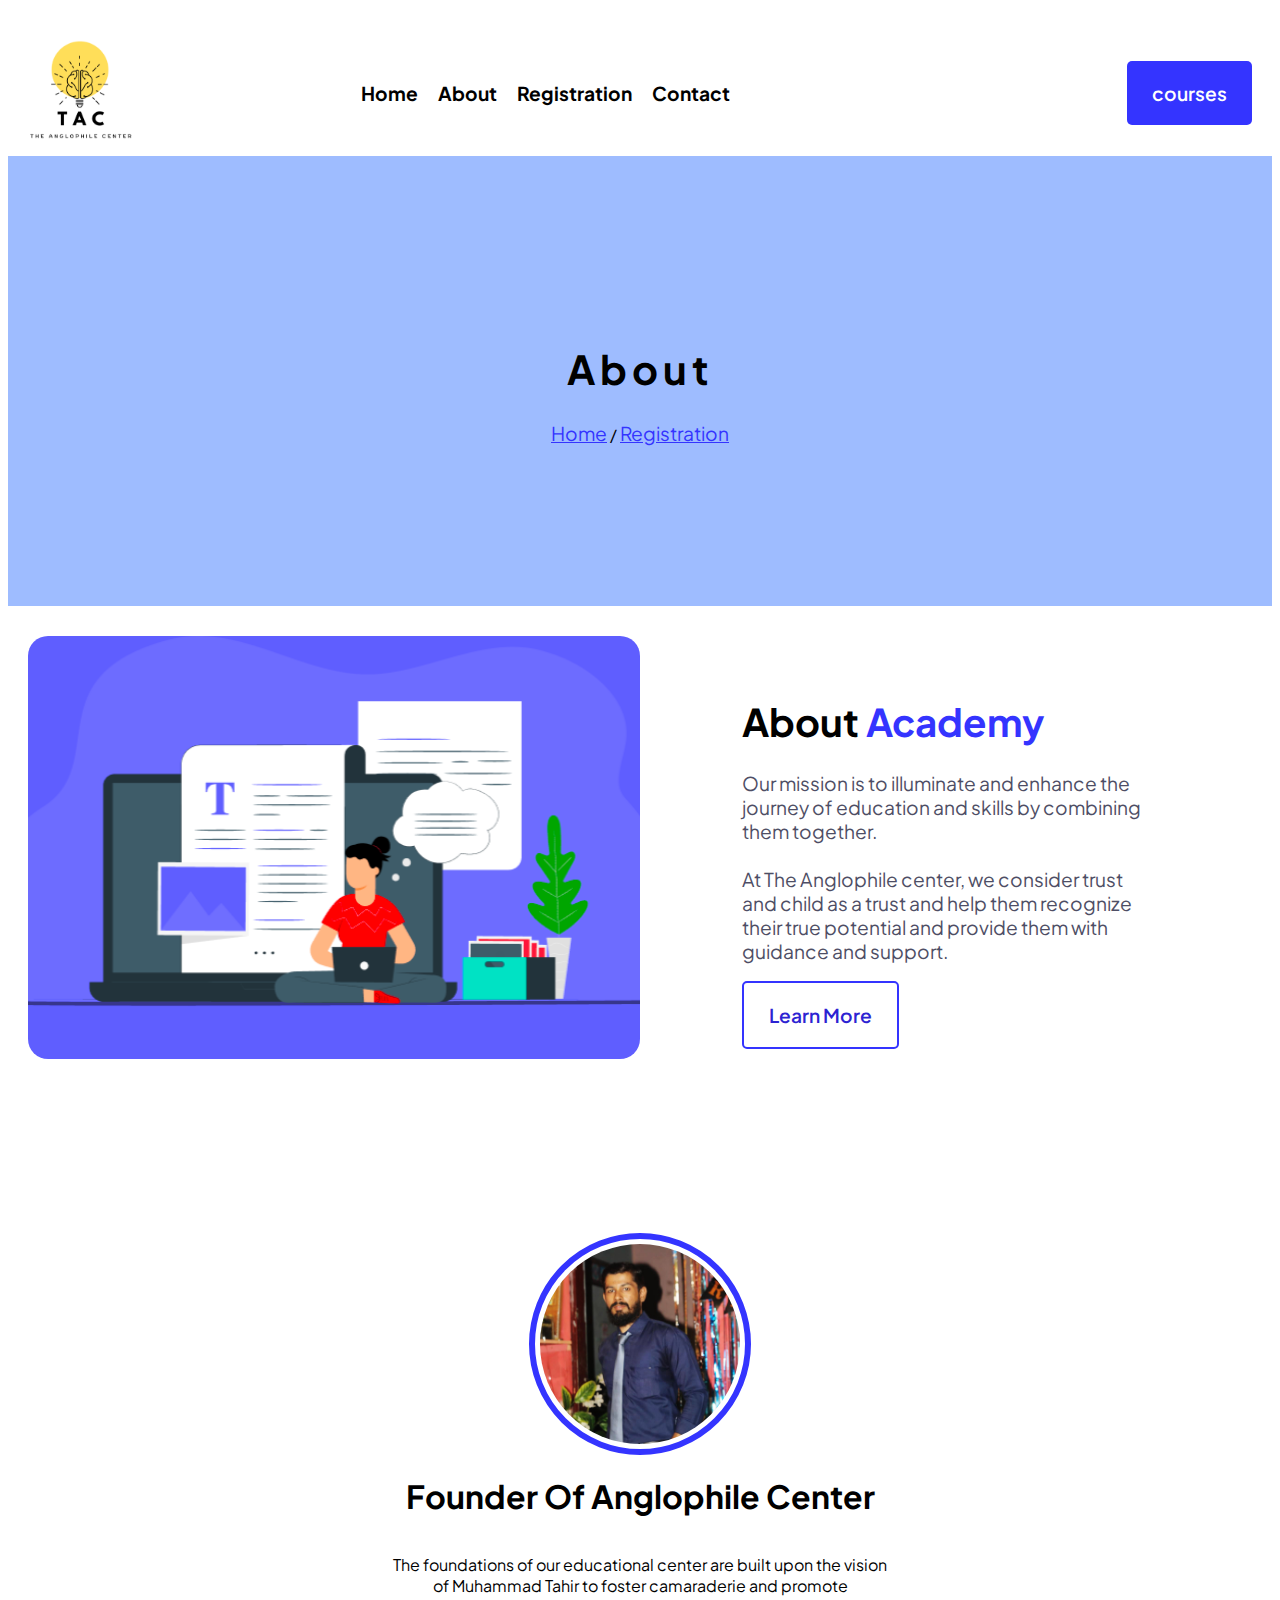
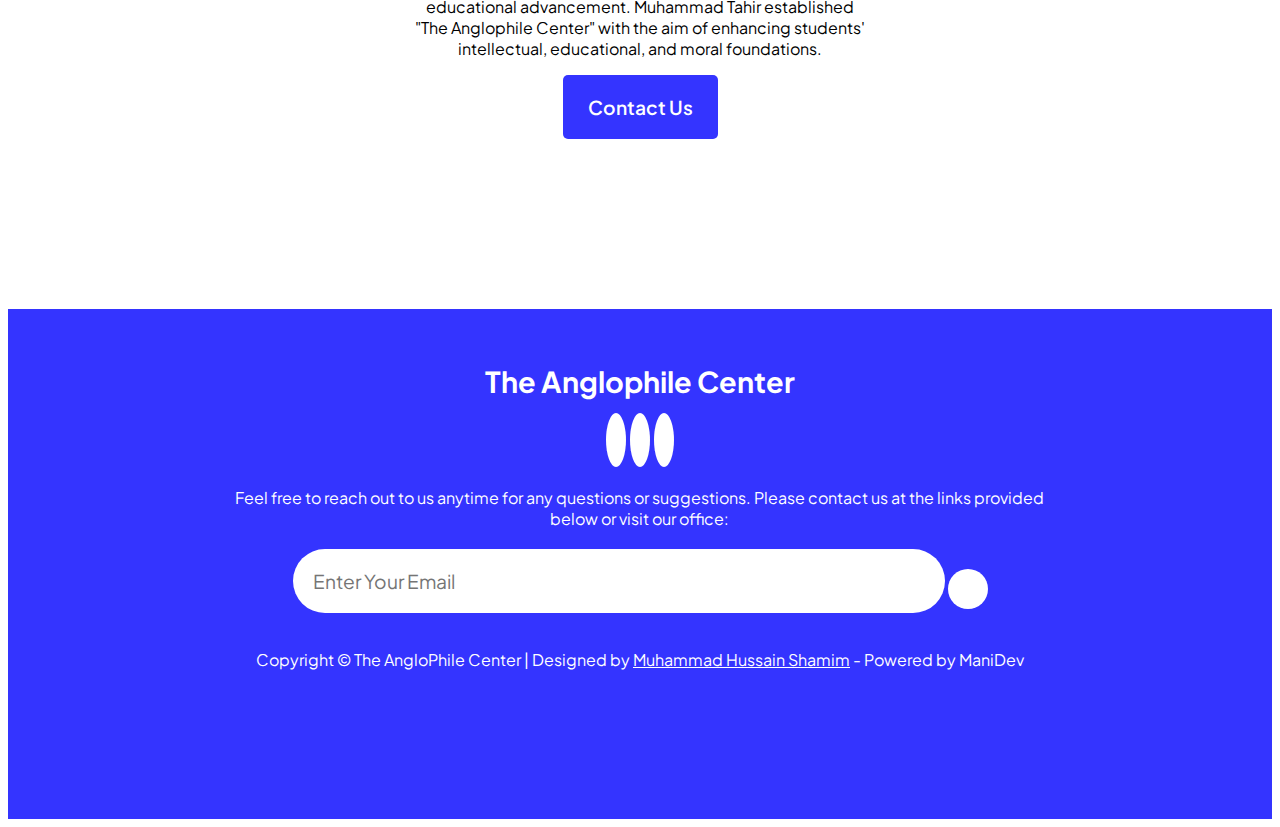
<file: pages.html/about.html>
<!DOCTYPE html>
<html lang="en">

<head>
    <meta charset="UTF-8">
    <meta name="viewport" content="width=device-width, initial-scale=1.0">
    <title>The Anglophile Center</title>

    <!-- pages link -->

    <!-- color Variables -->
    <link rel="stylesheet" href="/styling/variables.css">

    <!-- fonts -->
    <link rel="stylesheet" href="/styling/font.css">

    <!-- icons -->
    <link rel="stylesheet" href="/styling/icon.css">

    <!-- rsponsive -->
    <link rel="stylesheet" href="/styling/responsive.css">

    <!-- styling -->
    <link rel="stylesheet" href="/styling/style.css">


    <!-- extra links -->
    <link rel="stylesheet" href="https://cdnjs.cloudflare.com/ajax/libs/font-awesome/6.5.2/css/all.min.css"
        integrity="sha512-SnH5WK+bZxgPHs44uWIX+LLJAJ9/2PkPKZ5QiAj6Ta86w+fsb2TkcmfRyVX3pBnMFcV7oQPJkl9QevSCWr3W6A=="
        crossorigin="anonymous" referrerpolicy="no-referrer" />

        <!-- night -->
        <link rel="stylesheet" href="" id="styleLink">

</head>

<body>
    <div class="nav2" id="secondNav">
      
        <div class="list">
            <ul class="secondNav">
                <!-- <i class="fa-solid fa-bars-staggered" onclick="Bar()">X</i> -->
                <i class="fa fa-times" aria-hidden="true" onclick="Bar()"></i>

                <a href="/index.html" id="same">
                    <li>home</li>
                </a>
                <a href="/pages.html/about.html">
                    <li>about</li>
                </a>
                <a href="/pages.html/courses.html">
                    <li>courses</li>
                </a>
                <a href="/pages.html/registration.html">
                    <li>registration</li>
                </a>
                <a href="/pages.html/contact.html">
                    <li>contact</li>
                </a>
            </ul>
            <div class="secondicon">
                <i class="fa-solid fa-sun" onclick="diin()" id="din" ></i>
                <i class="fa-solid fa-moon" onclick="raaat()" id="raat" ></i>

            </div>
        </div>

    </div>
    <!-- sfnc  -->
    <header>
        <nav class="flex ">
            <div class="logo">
                <img src="/images/logo 1 (1).png" alt="logo" id="logo">
            </div>
            <div class="list">
                <ul class="flex">
                    <a href="/index.html" id="same">
                        <li>home</li>
                    </a>
                    <a href="/pages.html/about.html">
                        <li>about</li>
                    </a>
                    <a href="/pages.html/registration.html">
                        <li>registration</li>
                    </a>
                    <a href="/pages.html/contact.html">
                        <li>contact</li>
                    </a>
                </ul>
            </div>
            <div class="icon">
                <i class="fa-solid fa-sun" onclick="day()" id="day"></i>
                <i class="fa-solid fa-moon" onclick="night()" id="night" ></i>

            </div>
            <div class="button">
                <a href="/pages.html/courses.html" class="buttons">courses</a>
                <i class="fa-solid fa-bars-staggered" onclick="NavBar()" id="Nav"></i>
            </div>
        </nav>
    </header>
 <!-- section -->
 <section class="herosection flex">
    <h1>About</h1>
<div>
    <a href="/index.html">home</a> /
    <a href="/pages.html/registration.html">registration</a>
</div>
</section>
<!-- section -->
<!-- sec1 -->
<section class="section sec2 flex">
    <div class="image">
        <img src="/images/about1.png"
            alt="about Image">
    </div>
    <div class="text">
        <h1>About <span>Academy</span></h1>
        <p>Our mission is to illuminate and enhance the journey of education and skills by combining them together. <br> <br> At The Anglophile center, we consider trust and child as a trust and help them recognize their true potential and provide them with guidance and support.
        </p>
        <a href="/pages.html/courses.html" class="bt buttons">Learn More</a>
    </div>
</section>
<!-- sec1 -->
<!-- sec2 -->
<section class="section sec5 flex">
    <img src="/images/sirTahir.jpg"
        alt="Academy fonder image">
    <h1>Founder Of Anglophile Center</h1>
    <p>The foundations of our educational center are built upon the vision of Muhammad Tahir to foster camaraderie and promote educational advancement. Muhammad Tahir established <br> "The Anglophile Center" with the aim of enhancing students' intellectual, educational, and moral foundations.</p>
    <a href="/pages.html/contact.html" class="buttons">Contact Us</a>
</section>
<!-- sec2 -->
    <!-- footer -->
    <section class="section sec7 footer">
        <div class="text">
            <h2>The Anglophile Center</h2>
            <div class="icons">
               <a href="https://www.facebook.com/groups/689946211160944/"><i class="fa-brands fa-facebook"></i></a>
               <i class="fa-brands fa-whatsapp" onclick="NumberSir()"></i>
                <a href="https://www.youtube.com/@theanglophilecenter4588/featured"> <i class="fa-brands fa-youtube"></i></a>
               
            </div>
        </div>
        <div class="seacrh flex">
            <p class="pera">Feel free to reach out to us anytime for any questions or suggestions. Please contact us at the links provided below or visit our office:</p>
            <form action="#" id="contactForm">
                <input type="email" required placeholder="Enter Your Email" id="email">
                <button type="submit"><i class="fa-solid fa-share"></i></button>
            </form>

            <p>Copyright © The AngloPhile Center | Designed by <a href="https://github.com/hussainshamim16">Muhammad
                    Hussain Shamim</a> - Powered by ManiDev

            </p>
        </div>

    </section>

    <script src="/js Flow/app.js"></script>
</body>

</html>
</file>
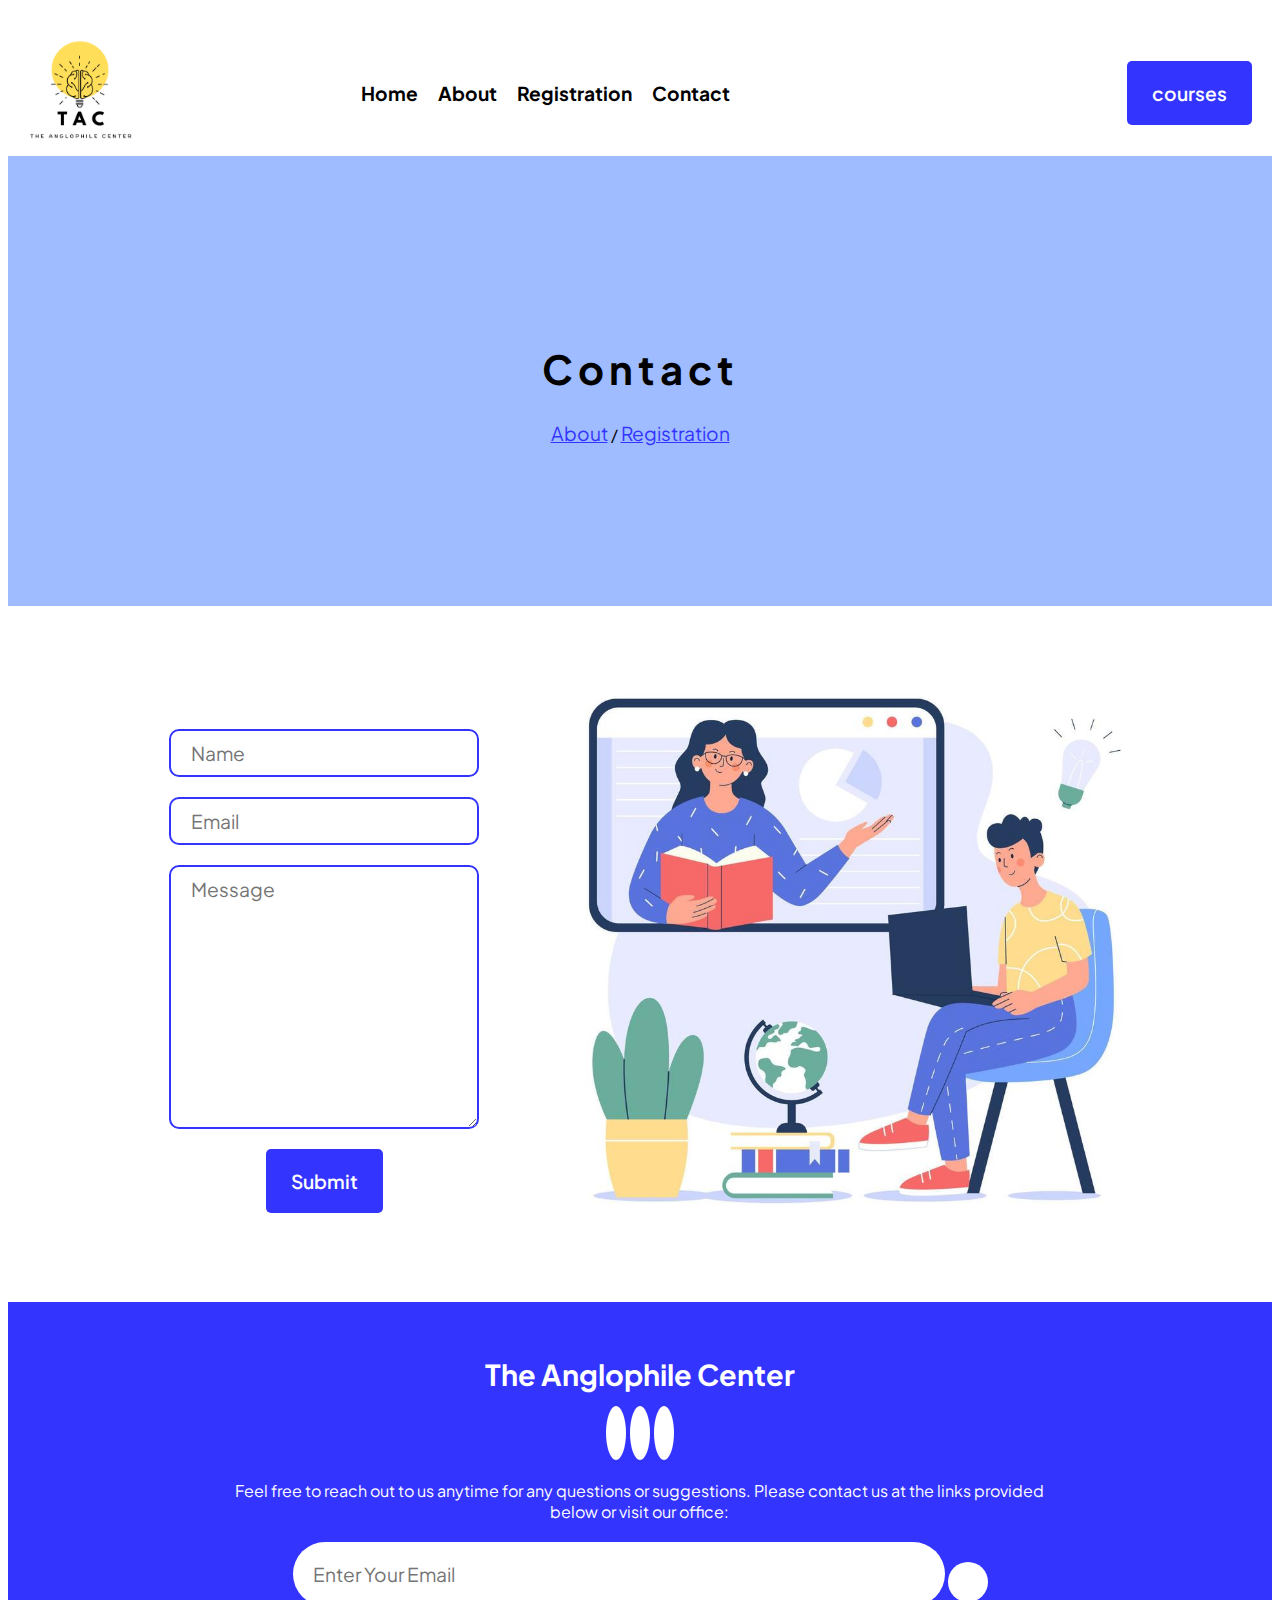
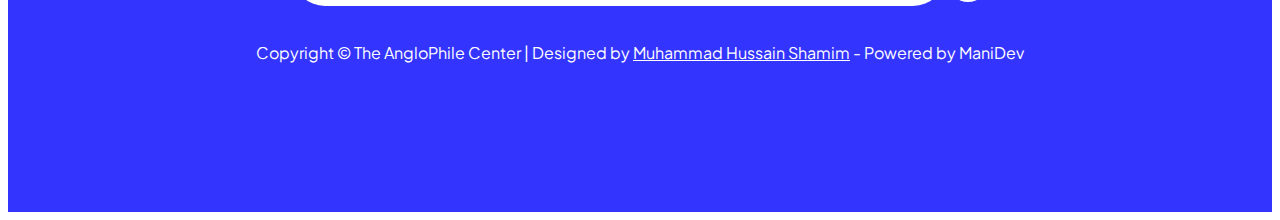
<file: pages.html/contact.html>
<!DOCTYPE html>
<html lang="en">

<head>
    <meta charset="UTF-8">
    <meta name="viewport" content="width=device-width, initial-scale=1.0">
    <title>The Anglophile Center</title>

    <!-- pages link -->

    <!-- color Variables -->
    <link rel="stylesheet" href="/styling/variables.css">

    <!-- fonts -->
    <link rel="stylesheet" href="/styling/font.css">

    <!-- icons -->
    <link rel="stylesheet" href="/styling/icon.css">

    <!-- rsponsive -->
    <link rel="stylesheet" href="/styling/responsive.css">

    <!-- styling -->
    <link rel="stylesheet" href="/styling/style.css">


    <!-- extra links -->
    <link rel="stylesheet" href="https://cdnjs.cloudflare.com/ajax/libs/font-awesome/6.5.2/css/all.min.css"
        integrity="sha512-SnH5WK+bZxgPHs44uWIX+LLJAJ9/2PkPKZ5QiAj6Ta86w+fsb2TkcmfRyVX3pBnMFcV7oQPJkl9QevSCWr3W6A=="
        crossorigin="anonymous" referrerpolicy="no-referrer" />
  <!-- night -->
  <link rel="stylesheet" href="" id="styleLink">

</head>

<body>
    <div class="nav2" id="secondNav">
      
        <div class="list">
            <ul class="secondNav">
                <!-- <i class="fa-solid fa-bars-staggered" onclick="Bar()">X</i> -->
                <i class="fa fa-times" aria-hidden="true" onclick="Bar()"></i>

                <a href="/index.html" id="same">
                    <li>home</li>
                </a>
                <a href="/pages.html/about.html">
                    <li>about</li>
                </a>
                <a href="/pages.html/courses.html">
                    <li>courses</li>
                </a>
                <a href="/pages.html/registration.html">
                    <li>registration</li>
                </a>
                <a href="/pages.html/contact.html">
                    <li>contact</li>
                </a>
            </ul>
            <div class="secondicon">
                <i class="fa-solid fa-sun" onclick="diin()" id="din" ></i>
                <i class="fa-solid fa-moon" onclick="raaat()" id="raat" ></i>

            </div>
        </div>

    </div>
    <!-- sfnc  -->
    <header>
        <nav class="flex ">
            <div class="logo">
                <img src="/images/logo 1 (1).png" alt="logo" id="logo">
            </div>
            <div class="list">
                <ul class="flex">
                    <a href="/index.html" id="same">
                        <li>home</li>
                    </a>
                    <a href="/pages.html/about.html">
                        <li>about</li>
                    </a>
                    <a href="/pages.html/registration.html">
                        <li>registration</li>
                    </a>
                    <a href="/pages.html/contact.html">
                        <li>contact</li>
                    </a>
                </ul>
            </div>
            <div class="icon">
                <i class="fa-solid fa-sun" onclick="day()" id="day"></i>
                <i class="fa-solid fa-moon" onclick="night()" id="night" ></i>

            </div>
            <div class="button">
                <a href="/pages.html/courses.html" class="buttons">courses</a>
                <i class="fa-solid fa-bars-staggered" onclick="NavBar()" id="Nav"></i>
            </div>
        </nav>
    </header>

    <!--  -->
     <!-- section -->
     <section class="herosection flex">
        <h1>contact</h1>
    <div>
        <a href="/pages.html/about.html">About</a> /
        <a href="/pages.html/registration.html">registration</a>
    </div>
    </section>
    <!-- section -->
     <!--  -->
     <section class="contact">
       <div class="images">
        <img src="/images/contact.jpg" alt="studentImages" >
       </div>
       <div class="forms">
        <form action="#" class=" flex">
         <h1>Contact Us</h1>
         <input type="text" name="" id="" placeholder="Name" required>
         <input type="email" name="" id="" placeholder="Email" required>
         <textarea name="" id="" cols="30" rows="10" placeholder="Message" required></textarea>
         <button type="submit" class="buttons">Submit</button>
        </form>
        </div>
     </section>
      
     </section>
     <!--  -->
    <!-- footer -->
    <section class="section sec7 footer">
        <div class="text">
            <h2>The Anglophile Center</h2>
            <div class="icons">
               <a href="https://www.facebook.com/groups/689946211160944/"><i class="fa-brands fa-facebook"></i></a>
               <i class="fa-brands fa-whatsapp" onclick="NumberSir()"></i>
                <a href="https://www.youtube.com/@theanglophilecenter4588/featured"> <i class="fa-brands fa-youtube"></i></a>
               
            </div>
        </div>
        <div class="seacrh flex">
            <p class="pera">Feel free to reach out to us anytime for any questions or suggestions. Please contact us at the links provided below or visit our office:</p>
            <form action="#" id="contactForm">
                <input type="email" required placeholder="Enter Your Email" id="email">
                <button type="submit"><i class="fa-solid fa-share"></i></button>
            </form>

            <p>Copyright © The AngloPhile Center | Designed by <a href="https://github.com/hussainshamim16">Muhammad
                    Hussain Shamim</a> - Powered by ManiDev

            </p>
        </div>

    </section>

   
    <script src="/js Flow/app.js"></script>
</body>

</html>
</file>
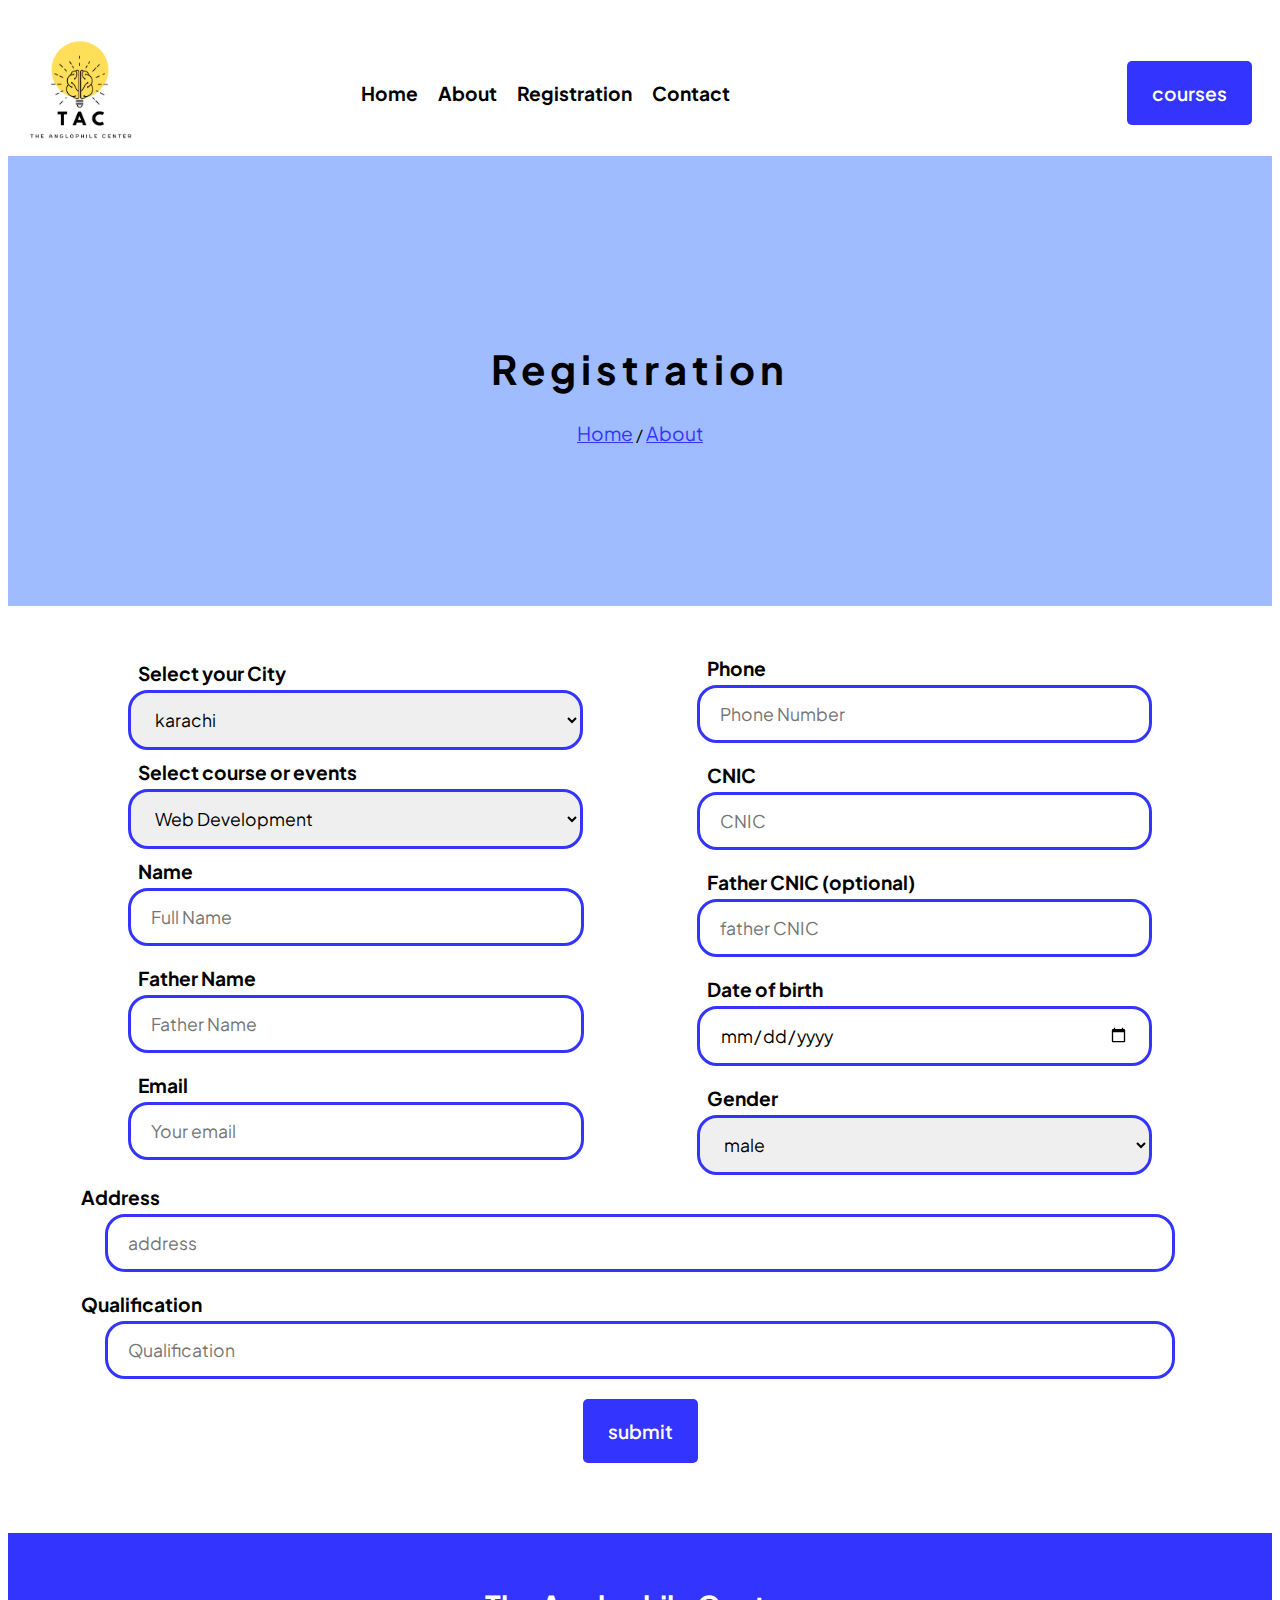
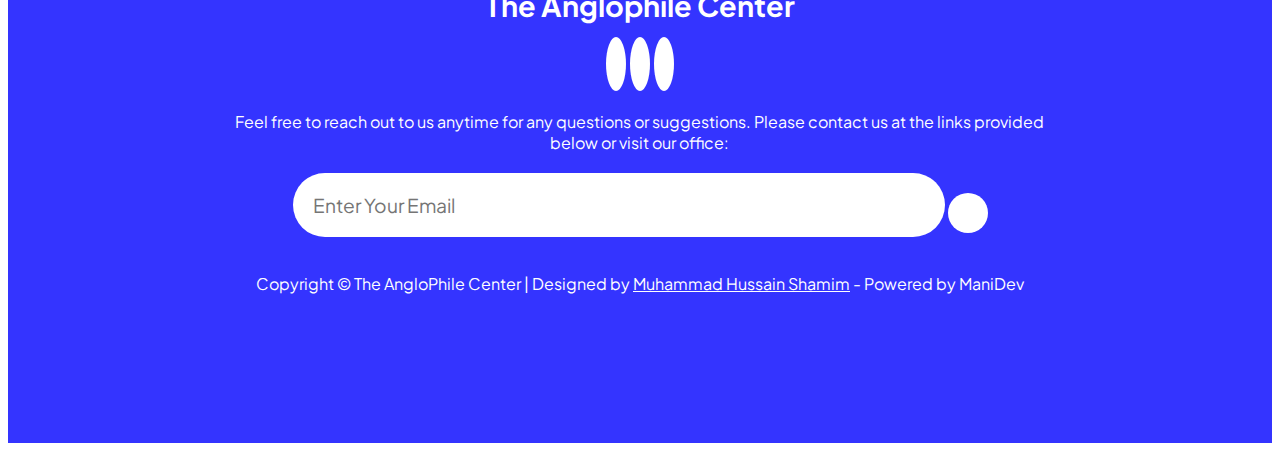
<file: pages.html/registration.html>
<!DOCTYPE html>
<html lang="en">

<head>
    <meta charset="UTF-8">
    <meta name="viewport" content="width=device-width, initial-scale=1.0">
    <title>The Anglophile Center</title>

    <!-- pages link -->

    <!-- color Variables -->
    <link rel="stylesheet" href="/styling/variables.css">

    <!-- fonts -->
    <link rel="stylesheet" href="/styling/font.css">

    <!-- icons -->
    <link rel="stylesheet" href="/styling/icon.css">

    <!-- rsponsive -->
    <link rel="stylesheet" href="/styling/responsive.css">

    <!-- styling -->
    <link rel="stylesheet" href="/styling/style.css">


    <!-- extra links -->
    <link rel="stylesheet" href="https://cdnjs.cloudflare.com/ajax/libs/font-awesome/6.5.2/css/all.min.css"
        integrity="sha512-SnH5WK+bZxgPHs44uWIX+LLJAJ9/2PkPKZ5QiAj6Ta86w+fsb2TkcmfRyVX3pBnMFcV7oQPJkl9QevSCWr3W6A=="
        crossorigin="anonymous" referrerpolicy="no-referrer" />


  <!-- night -->
  <link rel="stylesheet" href="" id="styleLink">

</head>

<body>
    <div class="nav2" id="secondNav">
      
        <div class="list">
            <ul class="secondNav">
                <!-- <i class="fa-solid fa-bars-staggered" onclick="Bar()">X</i> -->
                <i class="fa fa-times" aria-hidden="true" onclick="Bar()"></i>

                <a href="/index.html" id="same">
                    <li>home</li>
                </a>
                <a href="/pages.html/about.html">
                    <li>about</li>
                </a>
                <a href="/pages.html/courses.html">
                    <li>courses</li>
                </a>
                <a href="/pages.html/registration.html">
                    <li>registration</li>
                </a>
                <a href="/pages.html/contact.html">
                    <li>contact</li>
                </a>
            </ul>
            <div class="secondicon">
                <i class="fa-solid fa-sun" onclick="diin()" id="din" ></i>
                <i class="fa-solid fa-moon" onclick="raaat()" id="raat" ></i>

            </div>
        </div>

    </div>
    <!-- sfnc  -->
    <header>
        <nav class="flex ">
            <div class="logo">
                <img src="/images/logo 1 (1).png" alt="logo" id="logo">
            </div>
            <div class="list">
                <ul class="flex">
                    <a href="/index.html" id="same">
                        <li>home</li>
                    </a>
                    <a href="/pages.html/about.html">
                        <li>about</li>
                    </a>
                    <a href="/pages.html/registration.html">
                        <li>registration</li>
                    </a>
                    <a href="/pages.html/contact.html">
                        <li>contact</li>
                    </a>
                </ul>
            </div>
            <div class="icon">
                <i class="fa-solid fa-sun" onclick="day()" id="day"></i>
                <i class="fa-solid fa-moon" onclick="night()" id="night" ></i>

            </div>
            <div class="button">
                <a href="/pages.html/courses.html" class="buttons">courses</a>
                <i class="fa-solid fa-bars-staggered" onclick="NavBar()" id="Nav"></i>
            </div>
        </nav>
    </header>
 <!-- section -->        <section class="herosection flex">
    <h1>registration</h1>
<div>
    <a href="/index.html">home</a> /
    <a href="/pages.html/about.html">About</a>
</div>
</section>
<!-- section -->
   <!--  -->

    

    <section class="sec8 form">
        <form class="flex">

            <div class="section1">

                <label for="city">Select your City</label>
                <select name="city" id="cityName">
                    <option value="karachi">karachi</option>
                </select>

                <label for="course or events">Select course or events</label>
                <select name="course or events" id="course">
                    <option value="Web Development">Web Development</option>
                    <option value="Web Designing">Web Designing</option>
                    <option value="Graphic Designing">Graphic Designing</option>
                    <option value="Ms Office Automation">Ms Office Automation</option>
                    <option value="CIT">CIT</option>
                    <option value="TCIT">TCIT</option>
                    <option value="Video Editing">Video Editing</option>
                    <option value="Amazon FBA">Amazon FBA</option>
                </select>

                <label for="Full Name">Name</label>
                <input type="text" name="Full Name" id="FullName" placeholder="Full Name" required>

                <label for="Father Name">Father Name</label>
                <input type="text" name="Father Name" id="Father Name" placeholder="Father Name" required>

                <label for="Email">Email</label>
                <input type="email" name="Email" id="userEmail" placeholder="Your email" required>
            </div>
            <div class="section2">

                <label for="Phone">Phone</label>
                <input type="number" name="Phone" id="userNumber" placeholder="Phone Number" required>

                <label for="CNIC">CNIC</label>
                <input type="text" name="CNIC" id="userCNIC" placeholder="CNIC" required>

                <label for="father CNIC">Father CNIC (optional)</label>
                <input type="text" name="Father CNIC" id="userfatherCNIC" placeholder="father CNIC">

                <label for="Date of birth">Date of birth</label>
                <input type="date" name="Date of birth" id="userdateofbirth" required>

                <label for="gender">Gender</label>
                <select name="gender" id="userGender" required>
                    <option value="male">male</option>
                    <option value="female">female</option>
                </select>
            </div>
            <label for="Address">Address</label>
            <input type="text" name="Address" id="userAdress" placeholder="address" required>

            <label for="qualification">Qualification</label>
            <input type="text" name="qualification" id="userAdress" placeholder="Qualification" required>


            <button type="submit" class="buttons">submit</button>
        </form>
    </section>

    <section class="section sec7 footer">
        <div class="text">
            <h2>The Anglophile Center</h2>
            <div class="icons">
               <a href="https://www.facebook.com/groups/689946211160944/"><i class="fa-brands fa-facebook"></i></a>
               <i class="fa-brands fa-whatsapp" onclick="NumberSir()"></i>
                <a href="https://www.youtube.com/@theanglophilecenter4588/featured"> <i class="fa-brands fa-youtube"></i></a>
               
            </div>
        </div>
        <div class="seacrh flex">
            <p class="pera">Feel free to reach out to us anytime for any questions or suggestions. Please contact us at the links provided below or visit our office:</p>
            <form action="#" id="contactForm">
                <input type="email" required placeholder="Enter Your Email" id="email">
                <button type="submit"><i class="fa-solid fa-share"></i></button>
            </form>

            <p>Copyright © The AngloPhile Center | Designed by <a href="https://github.com/hussainshamim16">Muhammad
                    Hussain Shamim</a> - Powered by ManiDev

            </p>
        </div>

    </section>

    <script src="/js Flow/app.js"></script>
</body>

</html>
</file>
<file: styling/variables.css>
:root{
    --paragraphs: #69697b;
    --titles: #0b0b2c;
    --accent: #3434ff;
    --secondary-2: #2c23d2;
    --neutral-100: white;
    --neutral-400: #cfcfdb;
    --neutral-300: #ececf4;
    --neutral-200: #fafafa;
    --secondary-1: #f5f7ff;
    --icons-border: #202058;
    --neutral-500: #4e4e65;
}

.buttons{
color: white;
text-decoration: none;
background-color: var(--accent);
padding: 20px 25px;
font-size: 1.2rem;
font-weight: 600;
border-radius: 5px;
transition-duration: 0.3s;
position: relative;
cursor: pointer;
}

.buttons:hover{
    background-color: var(--secondary-2);
    padding: 12px 23px;    
}

.bt{
    border: 2px solid var(--accent);
    background: none;
    color: var(--secondary-2);
    position: relative;
}
.btt{
    border: 2px solid var(--neutral-200);
    background: none;
    color: var(--neutral-200);
}
.btt:hover{
    border: 2px solid var(--neutral-200);
    background: var(--neutral-200);
    color: var(--titles);
}

.bt:hover{
color: white;
background-color: var(--accent);
}

.flex{
    display: flex;
    align-items: center;
    flex-wrap: wrap;
    
}

.direction{
    display: flex;
    align-items: center;
    flex-wrap: wrap;
    flex-direction: row;
}

.section{
    width: auto;
    height: auto;

    /* border: 1px solid black; */

    margin-bottom: 5%;
    position: relative;
}


      /* home */

      section.herosection{
        width: 100%;
        height: 50vh;
        background-color: rgb(158, 188, 255);
        margin-bottom: 30px;
        justify-content: center;
        align-items: center;
        flex-direction: column;
      }

      section.herosection h1{
        font-size: 2.5rem;
        letter-spacing: 5px;
        text-transform: capitalize;
      }
      section.herosection a{
        font-size: 1.2rem;
        color: var(--accent);text-transform: capitalize;
        
      }
</file>
<file: styling/font.css>
@import url('https://fonts.googleapis.com/css2?family=Plus+Jakarta+Sans:ital,wght@0,200..800;1,200..800&display=swap');

*{
    font-family: "Plus Jakarta Sans", sans-serif;
    font-optical-sizing: auto;   
    
  }
</file>
<file: styling/icon.css>
header nav .icon i{    
    font-size: 1.6rem;
    color: var(--icons-border);
    cursor: pointer;
}

header nav .icon i:hover{    
    color: var(--accent);
}
</file>
<file: styling/responsive.css>
/* responsive design */





/* Small devices (landscape phones, 576px and up) */
@media (min-width: 576px) { 
   
}
/* smart phone */
@media only screen and (max-width: 500px){
    body{
       /* background-color: rgba(0, 26, 255, 0.253);  */
       /* color: rgb(241, 0, 0); */
    }
    .buttons{
        padding: 10px 15px;
font-size: 0.9rem;
font-weight: 500;
    }
    header{
        /* border: 1px solid red; */
        /* margin-bottom: 50%; */
       
    }
   
    header nav .list{
        display: none;
    }
    .section{
      margin-bottom: 50%;
    }
    /* .flex{
      flex-direction: column;
    } */
    header nav .logo img{
        width: 80px;
    }
    
    header nav .diraction{
        display: flex;
        flex-direction: row;
    }
    header nav .button a{
        /* border: 1px solid red; */
        display: none;
    }
    .nav2{
        display: flex;
    }
    
    #night{
        display: none;
    }
    #din{
        display: none;  
    }

    .secondicon{
        /* border: 1px solid red; */
        text-align: left;
    }
    .secondicon i{
      font-size: 1.2rem;
    }
    header nav #Nav{
        display: contents;
        font-size: 2rem;
       
    }
    section.sec1{
        height: auto;
        width: auto;
        flex-direction: column;

        margin-bottom: 110px;

    }
    section.sec1 h1{
        font-size: 2rem;
    }
    section.sec1 p{
        font-size: 0.9rem;
    }
    section.sec1 .buttons{
        
        font-size: 1rem;
    }
   /* sec 2 */
section.sec2{
    /* border: 1px solid rgb(255, 41, 41); */
  height: min-content;
  margin-bottom: 110px;

}
section.sec2 .text h1{
    /* border: 1px solid red; */
    font-size: 2rem;
}
section.sec2 .text a{
 
    font-size: 0.8rem;
}
section.sec2 .text{
    width: 100%;
}
section.sec2 .image{
    width: 100%;
}
section.sec2 .text p{
    font-size: 0.8rem;
width: 100%;
}

/* sec 3 */
.sec3{
    height: min-content;
/* border: 1px solid red; */
flex-direction: column;
justify-content: center;
align-items: center;
padding: 0px;
}
.sec3 nav{
    text-align: center;
    width: auto;
    /* border: 1px solid blue; */
    flex-direction: column;
    padding: 0px;
}
.sec3 nav .text{
    width: 100%;
    /* border: 1px solid rgb(255, 230, 0); */
    padding: 0px;
}
.sec3 .text h1{
    font-size: 2rem;
    margin: 0px;

}
.sec3 nav .text p{
   
    font-size: 1rem;
    width: 100%;
}
.sec3 nav .text a{
   
    font-size: 0.2rem;
}
.sec3 .boxes{
    flex-direction: column;
    flex-wrap: nowrap;
    width: 100%;
    padding: 0px;
}
.sec3 .boxes .box{
    
    width: 100%;
    padding: 20px 0px;
}
.sec3 .boxes .box i{
   font-size: 5rem;
}
.sec3 .boxes .box p{
    font-size: 0.9rem;
}
.sec3 .boxes .box h1{
    font-size: 2rem;
    
}

section.sec5{
    /* border: 1px solid green; */
    height: auto;
    width: auto;
    flex-direction: column;
    margin-bottom: 110px;
}
section.sec5 h1{
    width: 100%;
    font-size: 1.8rem;
        }
section.sec5 p{
    width: 100%;
    font-size: 0.8rem;
        }
section.sec5 a{
    font-size: 0.9rem;
        }
section.sec5 img{
    width: 150px;
       

}
h2.outH{
    font-size: 1.9rem;
}
section.sec10{
    width: auto;
    flex-direction: column;
    justify-content: center;
    /* border: 1px solid red; */
    
}
section.sec10 .text{
    width: auto;
        
    
}
section.sec10 .text p{
   font-size: 0.9rem;
}
section.sec4{
/* border: 1px solid red; */
padding: 20px 10px;
flex-direction: column-reverse;
}
section.sec4 .text{

width: 100%;
text-align: center;
}
section.sec4 .text h1{
font-size: 1.6rem;
}
section.sec4 .text p{
font-size: 1rem;
}
section.sec4 .text span{
font-size: 1rem;
}
section.sec4 .text a{
font-size: 1rem;
}
section.sec4 .img{
width: 100%;
}
section.sec6{
    width: auto;
    flex-direction: column;
    /* border: 1px solid rgb(0, 38, 255); */
    padding: 0px;
}
.sec6 nav{
    text-align: center;
    width: auto;
    /* border: 1px solid blue; */
    flex-direction: column;
    padding: 0px;
    margin-bottom: 30px;
}
.sec6 nav .text{
    width: 100%;
    /* border: 1px solid rgb(255, 230, 0); */
    padding: 0px;
}
.sec6 .text h1{
    font-size: 2rem;
    margin: 0px;

}
.sec6 nav .text p{
   
    font-size: 0.8rem;
    width: 100%;
}
.sec6 nav .text a{
   
    font-size: 0.2rem;
}
section.sec6 .box{
    flex-direction: column;
    /* border: 1px solid red; */
    padding: 2px;
}
section.sec6 .boxes{
flex-direction: column;
/* border: 1px solid red; */
}
section.sec6 .text{
    width: 100%;
    text-align: center;
    
}
section.sec6 .text h1{
    font-size: 1.7rem;;
    
}
section.sec6 .text p{
    font-size: 0.8rem;
    
}

section.sec6 .images{
    width: 90%;
    
}
section.sec6 .images img{
   margin-bottom: 20px;
    
}
.sec6 .icons{
        
    text-align: center;
    width: 100%;
    
}
.sec6 .icons i{
    color: var(--accent);
    font-size: 1.2rem;
    text-align: center;
}
section.sec9{
    height: auto;
    
}
.swiper {
    width: 100%;
    height: 100%;
    
  }
  div.swiper-slide .text{
    width: 70%;
    padding: 10px;
    
  }
  .swiper-slide .text p{
   font-size: 0.8rem;
  }
  .swiper-slide .text h1{
   font-size: 0.9rem;
  }
  .swiper-slide .text hr{
   color: black;
  }
 section.sec9 .swiper-slide img{
    width: 40%;
    border-radius: 100%;
    border: 3px solid var(--accent);
    padding: 2px;
  }
  section.sec7{
    height: auto;
    padding: 3px;
  }
  section.sec7 .text h2{
    font-size: 1.5rem;
}
section.sec7 .text .icons i{
    font-size: 1.2rem;
    padding: 5px;
}
section.sec7 .pera{
    width: 100%;
    margin-top: 10px ;
    margin-bottom: 10px ;
}
section.sec7 p {
    color: white;
    font-size: 0.7rem;
}
section.sec7 input{
    
    font-size: 0.7rem;
    background: transparent;
    border: none;
    text-align: left;
    color: black;
    
    width: 50%;
    background-color: white;
    
    padding: 10px 15px;
    border-radius: 50px;
    margin-bottom: 20px;

 }div.list{
    width: 100%;
    padding-left: -7px;
    text-align: center;
    /* border: 1px solid red; */
 }
 .nav2 .list ul{
padding-left: 0px;
/* border: 1px solid black; */
  
 }
 div.list .secondNav li{
    text-align: center;
    /* border: 1px solid red; */
  
 }
 section.contact{
      /* background-color: red;  */
      
    flex-direction: column;
    flex-wrap: nowrap;
    width: 100%;
    /* height: auto; */
    justify-content: center;
  }
  section.contact .images{   
    width: 100%;
    display: none;
    /* border: 2px solid black;    */
}
  section.contact .images img{   
    width: 100%;   
}
  section.contact .forms{   
    width: 100%;   
    /* border: 2px solid black;    */

}
  section.contact .forms form{   
    width: 100%;   
}
section.sec8 {
    padding: 2px;
}
section.sec8 form{
    padding: 0px;
    /* border: 1px solid black; */
}
section.sec8 form label{
    
    font-size: 0.8rem;
    padding: 0px;
}
section.sec8 form select{
    padding: 5px;
    font-size: 0.9rem;
    border-radius: 10px;
    border: 2px solid var(--accent);
    
}
section.sec8 form input{
    padding: 5px;
    font-size: 0.9rem;
    border-radius: 10px;
    border: 2px solid var(--accent);
    
}
}

/* tb2 */
@media only screen and (min-width: 501px) and (max-width: 767px){
    body{
        /* background-color: rgba(0, 26, 255, 0.253);  */
        /* color: rgb(241, 0, 0); */
     }
     .buttons{
         padding: 10px 15px;
 font-size: 0.9rem;
 font-weight: 500;
     }
     header{
         /* border: 1px solid red; */
         /* margin-bottom: 50%; */
        
     }
    
     header nav .list{
         display: none;
     }
     .section{
       margin-bottom: 50%;
     }
     /* .flex{
       flex-direction: column;
     } */
     header nav .logo img{
         width: 80px;
     }
     
     header nav .diraction{
         display: flex;
         flex-direction: row;
     }
     header nav .button a{
         /* border: 1px solid red; */
         display: none;
     }
     .nav2{
         display: flex;
     }
     
     #night{
         display: none;
     }
     #din{
         display: none;  
     }
 
     .secondicon{
         /* border: 1px solid red; */
         text-align: left;
     }
     .secondicon i{
       font-size: 1.2rem;
     }
     header nav #Nav{
         display: contents;
         font-size: 2rem;
        
     }
     section.sec1{
         height: auto;
         width: auto;
         flex-direction: column;
 
         margin-bottom: 110px;
 
     }
     section.sec1 h1{
         font-size: 2rem;
     }
     section.sec1 p{
         font-size: 0.9rem;
     }
     section.sec1 .buttons{
         
         font-size: 1rem;
     }
    /* sec 2 */
 section.sec2{
     /* border: 1px solid rgb(255, 41, 41); */
   height: min-content;
   margin-bottom: 110px;
 
 }
 section.sec2 .text h1{
     /* border: 1px solid red; */
     font-size: 2rem;
 }
 section.sec2 .text a{
  
     font-size: 0.8rem;
 }
 section.sec2 .text{
     width: 100%;
 }
 section.sec2 .image{
     width: 100%;
 }
 section.sec2 .text p{
     font-size: 0.8rem;
 width: 100%;
 }
 
 /* sec 3 */
 .sec3{
     height: min-content;
 /* border: 1px solid red; */
 flex-direction: column;
 justify-content: center;
 align-items: center;
 padding: 0px;
 }
 .sec3 nav{
     text-align: center;
     width: auto;
     /* border: 1px solid blue; */
     flex-direction: column;
     padding: 0px;
 }
 .sec3 nav .text{
     width: 100%;
     /* border: 1px solid rgb(255, 230, 0); */
     padding: 0px;
 }
 .sec3 .text h1{
     font-size: 2rem;
     margin: 0px;
 
 }
 .sec3 nav .text p{
    
     font-size: 1rem;
     width: 100%;
 }
 .sec3 nav .text a{
    
     font-size: 0.2rem;
 }
 .sec3 .boxes{
     flex-direction: column;
     flex-wrap: nowrap;
     width: 100%;
     padding: 0px;
 }
 .sec3 .boxes .box{
     
     width: 100%;
     padding: 20px 0px;
 }
 .sec3 .boxes .box i{
    font-size: 5rem;
 }
 .sec3 .boxes .box p{
     font-size: 0.9rem;
 }
 .sec3 .boxes .box h1{
     font-size: 2rem;
     
 }
 
 section.sec5{
     /* border: 1px solid green; */
     height: auto;
     width: auto;
     flex-direction: column;
     margin-bottom: 110px;
 }
 section.sec5 h1{
     width: 100%;
     font-size: 1.8rem;
         }
 section.sec5 p{
     width: 100%;
     font-size: 0.8rem;
         }
 section.sec5 a{
     font-size: 0.9rem;
         }
 section.sec5 img{
     width: 150px;
        
 
 }
 h2.outH{
     font-size: 1.9rem;
 }
 section.sec10{
     width: auto;
     flex-direction: column;
     justify-content: center;
     /* border: 1px solid red; */
     
 }
 section.sec10 .text{
     width: auto;
         
     
 }
 section.sec10 .text p{
    font-size: 0.9rem;
 }
 section.sec4{
 /* border: 1px solid red; */
 padding: 20px 10px;
 flex-direction: column-reverse;
 }
 section.sec4 .text{
 /* border: 1px solid red; */
 width: 100%;
 text-align: center;
 }
 section.sec4 .text h1{
 font-size: 1.6rem;
 }
 section.sec4 .text p{
 font-size: 1rem;
 }
 section.sec4 .text span{
 font-size: 1rem;
 }
 section.sec4 .text a{
 font-size: 1rem;
 }
 section.sec4 .img{
 width: 100%;
 }
 section.sec6{
     width: auto;
     flex-direction: column;
     /* border: 1px solid rgb(0, 38, 255); */
     padding: 0px;
 }
 .sec6 nav{
     text-align: center;
     width: auto;
     /* border: 1px solid blue; */
     flex-direction: column;
     padding: 0px;
     margin-bottom: 30px;
 }
 .sec6 nav .text{
     width: 100%;
     /* border: 1px solid rgb(255, 230, 0); */
     padding: 0px;
 }
 .sec6 .text h1{
     font-size: 2rem;
     margin: 0px;
 
 }
 .sec6 nav .text p{
    
     font-size: 0.8rem;
     width: 100%;
 }
 .sec6 nav .text a{
    
     font-size: 0.2rem;
 }
 section.sec6 .box{
     flex-direction: column;
     /* border: 1px solid red; */
     padding: 2px;
 }
 section.sec6 .boxes{
 flex-direction: column;
 /* border: 1px solid red; */
 }
 section.sec6 .text{
     width: 100%;
     text-align: center;
     
 }
 section.sec6 .text h1{
     font-size: 1.7rem;;
     
 }
 section.sec6 .text p{
     font-size: 0.8rem;
     
 }
 
 section.sec6 .images{
     width: 90%;
     
 }
 section.sec6 .images img{
    margin-bottom: 20px;
     
 }
 .sec6 .icons{
         
     text-align: center;
     width: 100%;
     
 }
 .sec6 .icons i{
     color: var(--accent);
     font-size: 1.2rem;
     text-align: center;
 }
 section.sec9{
     height: auto;
     
 }
 .swiper {
     width: 100%;
     height: auto;
     
   }
   div.swiper-slide .text{
     width: 70%;
     padding: 10px;
     
   }
   .swiper-slide .text p{
    font-size: 0.8rem;
   }
   .swiper-slide .text h1{
    font-size: 0.9rem;
   }
   .swiper-slide .text hr{
    color: black;
   }
  section.sec9 .swiper-slide img{
     width: 20%;
     border-radius: 100%;
     border: 3px solid var(--accent);
     padding: 2px;
   }
   section.sec7{
     height: auto;
     padding: 3px;
   }
   section.sec7 .text h2{
     font-size: 1.5rem;
 }
 section.sec7 .text .icons i{
     font-size: 1.2rem;
     padding: 5px;
 }
 section.sec7 .pera{
     width: 100%;
     margin-top: 10px ;
     margin-bottom: 10px ;
 }
 section.sec7 p {
     color: white;
     font-size: 0.7rem;
 }
 section.sec7 input{
     
     font-size: 0.7rem;
     background: transparent;
     border: none;
     text-align: left;
     color: black;
     
     width: 50%;
     background-color: white;
     
     padding: 10px 15px;
     border-radius: 50px;
     margin-bottom: 20px;
 
  }div.list{
     width: 100%;
     padding-left: -7px;
     text-align: center;
     /* border: 1px solid red; */
  }
  .nav2 .list ul{
 padding-left: 0px;
 /* border: 1px solid black; */
   
  }
  div.list .secondNav li{
     text-align: center;
     /* border: 1px solid red; */
   
  }
  section.contact{
       /* background-color: red;  */
       
     flex-direction: column;
     flex-wrap: nowrap;
     width: 100%;
     /* height: auto; */
     justify-content: center;
   }
   section.contact .images{   
     width: 100%;
     display: none;
     /* border: 2px solid black;    */
 }
   section.contact .images img{   
     width: 100%;   
 }
   section.contact .forms{   
     width: 100%;   
     /* border: 2px solid black;    */
 
 }
   section.contact .forms form{   
     width: 100%;   
 }
 section.sec8 {
     padding: 2px;
 }
 section.sec8 form{
     padding: 0px;
     /* border: 1px solid black; */
 }
 section.sec8 form label{
     
     font-size: 0.8rem;
     padding: 0px;
 }
 section.sec8 form select{
     padding: 5px;
     font-size: 0.9rem;
     border-radius: 10px;
     border: 2px solid var(--accent);
     
 }
 section.sec8 form input{
     padding: 5px;
     font-size: 0.9rem;
     border-radius: 10px;
     border: 2px solid var(--accent);
     
 }    
}

/* tablat */
@media only screen and (min-width: 768px) and (max-width: 1023px){
   
     
    header{
        /* width: 100%; */
        /* border: 1px solid red; */
    }
    section.sec1{
        height: auto;
        width: auto;
        flex-direction: column;

        margin-bottom: 110px;

    }
    section.sec5{
        /* border: 1px solid green; */
        height: auto;
        width: auto;
        flex-direction: column;
        margin-bottom: 110px;
    }
    
    section.sec2{
        /* border: 1px solid rgb(255, 41, 41); */
      height: min-content;
      margin-bottom: 110px;
    
    }
    section.sec2 .text h1{
        /* border: 1px solid red; */
        font-size: 2rem;
    }
    section.sec2 .text a{
     
        font-size: 0.8rem;
    }
    section.sec2 .text{
        width: 40%;
    }
    section.sec2 .image{
        width: 50%;
    }
    section.sec2 .text p{
        font-size: 0.9rem;
    width: 100%;
    }
    .sec3 .boxes{
        flex-direction: column;
        flex-wrap: nowrap;
        width: 100%;
        padding: 0px;
    }
    .sec3 .boxes .box{
        
        width: 80%;
        padding: 20px 0px;
        border: 3px solid var(--accent);
    }
    .sec3 .boxes .box i{
       font-size: 5rem;
    }
    .sec3 .boxes .box p{
        font-size: 0.9rem;
    }
    .sec3 .boxes .box h1{
        font-size: 2rem;
        
    }
    section.sec10 .text{
        width: 30%;
            
        
    }
    section.sec10 .text p{
       font-size: 0.9rem;
    }
    section.sec5 p{
        
        font-size: 1rem;
            }
            section.sec4 .text h1{
                font-size: 1.8rem;
            }
            section.sec4 .text p{
                font-size: 0.8rem;
            }
            section.sec6 nav .text p{
                font-size: 0.8rem;
                /* border: 1px solid red; */
                width: 100%;
            }
            section.sec6 .boxes .box .text p{
                font-size: 0.9rem;
            }
            section.sec9{
                height: auto;
                
            }
            .swiper {
                width: 100%;
                height: 100%;
                
              }
              div.swiper-slide .text{
                width: 70%;
                padding: 10px;
                
              }
              .swiper-slide .text p{
               font-size: 0.8rem;
              }
              .swiper-slide .text h1{
               font-size: 0.9rem;
              }
              .swiper-slide .text hr{
               color: black;
              }
             section.sec9 .swiper-slide img{
                width: 15%;
                border-radius: 100%;
                border: 3px solid var(--accent);
                padding: 2px;
              }
              section.sec7{
                height: auto;
                padding: 3px;
              }
}

/* desktop */
/* @media screen and (min-width: 1024px){
    body{
       
       color: rgb(241, 0, 0);
    }
} */
</file>
<file: styling/style.css>
section.load{
    width: 100%;
    height : 100vh;
    background: rgba(0, 0, 0, 0.555) ;
    justify-content: center;
    flex-direction: column;
    align-items: center;
    position: fixed;
    margin: 0;
z-index: 5;display: none;
}

::-webkit-scrollbar{
    width: auto;
    height: auto;
    background-color: transparent;
    position: relative;
}
::-webkit-scrollbar-thumb{
    background-color: var( --icons-border);
    border-radius: 20px;
}
/* HTML: <div class="loader"></div> */
.loader {
    width: 45px;
    aspect-ratio: 1;
    --_g: no-repeat radial-gradient(farthest-side,rgb(0, 38, 255) 94%,#0000);
    background:
      var(--_g) 0    0,
      var(--_g) 100% 0,
      var(--_g) 100% 100%,
      var(--_g) 0    100%;
    background-size: 40% 40%;
    animation: l38 .5s infinite; 
  }
  @keyframes l38 {
    100% {background-position: 100% 0,100% 100%,0 100%,0 0}
  }/* loader */
section.sec0{
    height: 100vh;
    width: 100%;

    background: rgba(0, 0, 0, 0.911);
    align-content: center;
    position: fixed;
    z-index: 7;
    justify-content: center;
    
    display: none;
}
div.paginai{
 
    
    padding: 0pc 60px;
    justify-content: space-between;
    align-items: center;
    background-color: var(--accent);
    color: white;
    font-weight: bold;
    letter-spacing: 2;
    position: static;
 width: 30%;  
 height: 50%; 
   box-shadow: 0px 0px 20px 2px #0000007a;
animation-name: pag;
animation-duration: 2s;

    
}

div.paginai a{
    color: white;
    text-decoration: none;
    background-color: black;
    
    border-radius: 20px;
}
 ul{
    list-style-type: none;
 }

header{
    margin-top: 30px;
    /* border: 1px solid red; */
    padding: 10px 20px;
}


nav{
    justify-content: space-between;    
}

nav .list ul li{
    list-style: none;
    margin-right: 20px;
}

#day{
    display:  none;
    color: white    ;
}

nav .list a{
    text-decoration: none;
    font-size: 1.2rem;
    text-transform: capitalize;
    font-weight: 700;
    transition-duration: 0.3s;
    color: black;
}

nav .list a:hover{
    color: var(--accent);
}

nav .logo img{
    width: 105px;
}
#Nav{
    display: none;
    color: var(--accent);
}
.nav2{
    display: none;
    background-color: var(--accent);
    padding: 10px 20px;
    line-height: 2;
    position: relative;
    animation-name: m;
    animation-duration: 2s;
  
}
@keyframes m   {
    0%{
        background-color: white;
        height: 0vh;
    }

    50%{
        height: 20vh;
    }

    100%{
        color: white;
        height: auto;
    }
}
.secondNav{
    text-align: center;
}
.secondNav a{
    font-size: 1.3rem;
    text-transform: capitalize;
    text-decoration: underline;
    color: white;
    font-weight: bold;
}

/* end header */

.sec1{
    height: 60vh;
    text-align: center;
    flex-direction: column;
    align-items: center;
    justify-content: center;
    margin-bottom: 10%;
}

.sec1 h1{
    font-size: 5rem;
    

    margin-bottom: 0px;
}
.sec1 h1 span{
   color: var(--accent);
}
.sec1 p{
    font-size: 1.2rem;
    margin-top: 20px;
    margin-bottom: 40px;
    color: var(--neutral-500);
    width: 80%;
}
.sec1 a{
    font-size: 1.4rem;
    
    margin-top: 20px;
}

/* sec 1 end */

section.sec2{    
    justify-content: space-between;
    /* background-color: var(--accent); */
    height: auto;
    padding: 0px 20px;
}
.sec2 .image {
    /* border: 1px solid red; */
    width: 50%;
}
.sec2 .text {
    /* border: 1px solid red; */
    width:40%;
    height: auto;
    padding: 10px 20px;
}
.sec2 .text p{
    font-size: 1.2rem;
    margin-bottom: 40px;
   width: 400px;
   color: var(--neutral-500);
}
.sec2 .text h1{
    font-size: 2.4rem;
   
}
.sec2 .text h1 span{
    font-size: 2.4rem;
    color: var(--accent);
}

.sec2 .image img{
width: 100%; 
border-radius: 20px;
}

/* sec2 end */

.sec3{
    height: 80vh;

    margin-bottom: 50px;
    
}
.sec3 nav{
   
   padding: 10px 20px;
   margin-bottom: 30px;

}
.sec3 nav h1{
    font-size: 2.5rem;
    margin: 0px;

}
.sec3 nav p{
    width: 500px;
    font-size: 1.2rem;
}
.sec3{
    height: auto;

}

.sec3 .boxes{
    justify-content: space-around;
    /* border: 1px solid red; */
    text-align: center;
    
    height: auto;

    
}
.sec3 .box{
    border: 1px solid rgb(0, 60, 255);
    border-radius: 20px;
    width: 28%;
    height: 100%;
    padding: 20px;
    margin-bottom: 20px;

}
.sec3 .box i{  
    font-size: 6rem;color: var(--accent);
}
.sec3 .box img{   
    /* border-radius: 20px; */
    width: 100%;
    border-radius: 10px;display: none;

}
.sec3 .box .text {
    padding: 0px 20px;
}
.sec3 .box .text h1 a{  

color: var(--neutral-500);
font-size: 2rem;
text-decoration: none;
transition-duration: 0.2s;

}
.sec3 .box .text h1 a:hover{
    color: var(--accent);
}

.sec3 .box .text p{  

    color: var(--neutral-500);
    font-size: 1.2rem;
    
    
    }
.sec3 .box .text hr{  

    border: 1px solid rgba(0, 0, 0, 0.267);
    font-size: 1.2rem;
    
    
    }
.sec3 .box .text .fot{  

    color: var(--neutral-500);
    font-size: 1.2rem;
    font-weight: 700;
    margin-bottom: 20px;
    
    }

    /* sec3 */

    .sec4{
        background-color: var(--accent);
        color: white;
        justify-content: space-between;

        height: auto;
        padding: 30px;
    }

    .sec4 .img{
        /* border: 1px solid red; */
        width: 40%;
    }

    .sec4 .img img{
        width: 100%;
        border-radius: 20px;
    }
    .sec4 .text{
        width: 50%;

        
    }
    .sec4 .text h1{
        font-size: 2.4rem;
    }
    .sec4 .text p{
        font-size: 1.2rem;
    }
    .sec4 .text span{
        font-size: 1.4rem;
        
    }
    .sec4 .text a{
        font-size: 1.2rem;
        
        padding: 5px 20px;
        
        
    }

    /* sec4   */


    .sec5{
        height: 80vh;
        flex-direction: column;
        justify-content: center;
        text-align: center;
    }
    .sec5 h1{
font-size: 2rem;
    }
    .sec5 p{
width: 500px;
    }
    .sec5 img{
width: 200px;
border-radius: 100%;
border: 6px solid var(--accent);
padding: 5px;
    }

    /* sec5  */

    .sec6{
        padding: 0px 20px;
        height: auto;
    }
    .sixnave{
        margin-bottom: 20px;
    }
    .sec6 nav h1{
        font-size: 2rem;
        margin: 0px;

    }
    .sec6 .boxes{
        
        

        flex-direction: row;
        justify-content: center;
    }
    .sec6 .box{
        justify-content: space-around;
        align-items: center;
        width: 100%;
        /* border: 3px solid var(--accent); */
        border-radius: 10px;
        margin-bottom: 30px;
    }  
    .sec6 .text{
        width: 40%;
        
    }
    
    .sec6 .images{
        width: 40%;
        
    } 
    .sec6 .images img{
        width: 100%;
        border-radius: 10px;
    }

    .sec6 .icons{
        
        text-align: center;
        justify-content: space-around;
        width: 60%;
        
    }

    .sec6 .icons i{
        color: var(--accent);
        font-size: 1.6rem;
    }

    .sec7{
        width: auto;
        height: 50vh;
        background-color: var(--accent);
        padding: 30px 20px;
        margin-bottom: 0px;

    }

    .sec7 .text{
        /* border: 1px solid red; */
        text-align: center;
        color: white;

        margin-bottom: 10px;
    }

    .sec7 .text h2{
        font-size: 1.8rem;
    }
    .sec7 .text .icons i{
        font-size: 1.7rem;
        color: var(--titles);
        cursor: pointer;
        background-color: white;
        padding: 10px;
        border-radius: 100%;
        margin: 2px;
        transition-duration: 0.5s;
    }
    .sec7 .text .icons i:hover{
        background-color: var(--titles);
        color: white;
    }

    .sec7 .seacrh{
        /* border: 1px solid red; */
        text-align: center;
        flex-direction: column;
        justify-content: center;

    }
    .sec7 form{
        /* border: 1px solid black; */
        width: 100%;
    }
   
    .sec7 input{
    
       font-size: 1.2rem;
       background: transparent;
       border: none;
       text-align: left;
       color: black;
       
       width: 50%;
       background-color: white;
       
       padding: 20px;
       border-radius: 50px;
       margin-bottom: 20px;

    }

    .sec7 button{
        background: white;
        /* border: 1px solid red; */
        padding: 20px;
        border-radius: 100%;
        position: relative;
        top: 0;
        border: none;
        color: var(--titles);
        font-size: 1.2rem;
        cursor: pointer;
        transition-duration: 0.5s;
        
    }
    .sec7 button:hover{
        background-color: var(--titles);
        color: white;
    }

    .sec7 .pera{
        width: 70%;
        margin-top: 20px ;
        margin-bottom: 20px ;
    }
    .sec7 p {
        color: white;
        margin-bottom: 20px;
    }
    .sec7 a {
        color: white;
    }

    /* sec7 end// */

    .sec8{
        /* border: 1px solid red; */
        width: auto;
        height: auto;
        margin-bottom: 50px;
    }

    .sec8 form{
        /* border: 1px solid black; */
      width: 90%;
        height: 100%;
     
        margin: 0px auto;

        /* background-color: red; */

        justify-content: space-around;
        
        padding: 20px 30px;
        
    }

    .sec8 form div.section1{
        /* border: 1px solid black; */
        width: 40%;
    }
    .sec8 form div.section2{
        /* border: 1px solid rgb(0, 26, 255); */
        width: 40%;
    }
    .sec8 form label{
        display: block;
        width: 100%;
        font-size: 1.2rem;
        font-weight: bold;
        padding-left: 10px;
        padding-bottom: 5px;
    
        
    }
    .sec8 form input{
        display: block;
        width: 90%;
        font-size: 1.1rem;  
        margin-bottom: 20px;
        
        border: 3px solid var(--accent);
        padding: 15px 20px;
        border-radius: 20px;
    }
    .sec8 form select{
        display: block;
        width: 100%;
      
        border: 3px solid var(--accent);
        padding: 15px 20px;
        border-radius: 20px;

        margin-bottom: 10px;
        font-size: 1.1rem;

        
    }
    .sec8 form option{
      
      
        padding: 20px;
       
        font-size: 1.1rem;
    }
    .sec8 form button{
      border: none;
      position: relative;
    }
     /* sec8 end// */
    
     .sec9{
        /* border: 1px solid black; */
        height: auto;
        width: 100%;
        margin-bottom: 50px;
        
        
        
     }

     .sec9 h2
     {
        font-size: 2rem;
        text-align: center;
     }
     .sec9 span
     {
      color: var(--accent);
     }
     

     /* slider  */
     .swiper {
        width: 100%;
        height: 50vh;
      }
  
      .swiper-slide {
        text-align: center;
        font-size: 18px;
        background: transparent;
        display: flex;
        justify-content: center;
        align-items: center;
        flex-direction: column;

        width: 100%;
        height: auto;
        /* border: 1px solid red; */
      }
  
      /* .swiper-slide img {
        display: block;
        width: 100%;
        height: 100%;
        border: 1px solid red;
        object-fit: cover;
      } */

       .swiper-slide .text{
        width: 50%;
        margin: 0px auto;
        padding: 20px;
        background: #4668ff81;
        border-radius: 20px        ;
        
      } 

     .swiper-slide img{
        width: 25%;
        border-radius: 100%;
        border: 6px solid var(--accent);
        
      }

    
     /* slider  */

     /* .swiper {
        width:100%;
        height: 80%;

        overflow: hidden;

        border: 1px solid red;
        
        
      } */
  
      /* .swiper-slide {
        display: flex;
        flex-direction: column;
        align-items: center;
        justify-content: center;
        position: relative;
        
        text-align: center;
        width: 90%;
        
        margin-right: 20px;
        background-color: rgba(0, 38, 255, 0.233);
        text-align: center;
      }
       */
    
  
     

      /* sec 9 end */

      .sec10{
        /* border: 1px solid red; */
        height: auto;
        margin-bottom: 20px;text-align: center;
        padding: 0px 20px;
        justify-content: space-around;
        flex-wrap: wrap;
        text-align: center;
      }

      .outH{text-align: center;
    color: var(--accent);
    font-size: 2.5rem;
    }.outH span{
        color: black;
    }
      .sec10 .teaching{
        
    color: var(--accent);
    font-size: 0.9rem;
    /* letter-spacing: 2px; */
    }

    .sec10 .text img{
border-radius: 100%;
width: 50%;
    }
      .sec10 .text{
        /* border: 1px solid red; */
        width: 25%;
        background-color: aliceblue;
        padding: 20px;
        border-radius: 20px;
        margin-bottom: 30px;
        box-shadow: 10px 10px 20px 2px #dededede;
      }
      .sec10 .text p{
     width: 90%;
      }


/* contact */

section.contact{
    /* border: 1px solid var(--accent); */
    width: 100%;
    height: auto;
    margin-bottom: 30px;
    display: flex;
    flex-direction: row-reverse ;
    justify-content: center;
    position: relative;
   
}
section.contact .images{   
    width: 50%;   
}

section.contact .images img{   
    width: 100%;   
}

.forms{   
    width: 30%;   
    /* border: 1px solid red; */

 padding: 10px 20px;
}
.forms form{   
    width: 100%;text-align: center;
    flex-direction: column;
    justify-content: center;text-align: center;
}
.forms form input{   
padding:  10px 20px;
border-radius: 10px;
margin-bottom: 20px;
    width: 70%; 
    display: block;
    border: 2px solid var(--accent);
    font-size: 1.2rem;
}
.forms form textarea{   
padding:  10px 20px;
border-radius: 10px;
margin-bottom: 20px;
    width: 70%; 
    display: block;
    border: 2px solid var(--accent);
    font-size: 1.2rem;
}
.forms form button{  

position: relative;
border: none;
}
.forms form h1{  
color: white;
font-size: 2rem;
}
</file>
